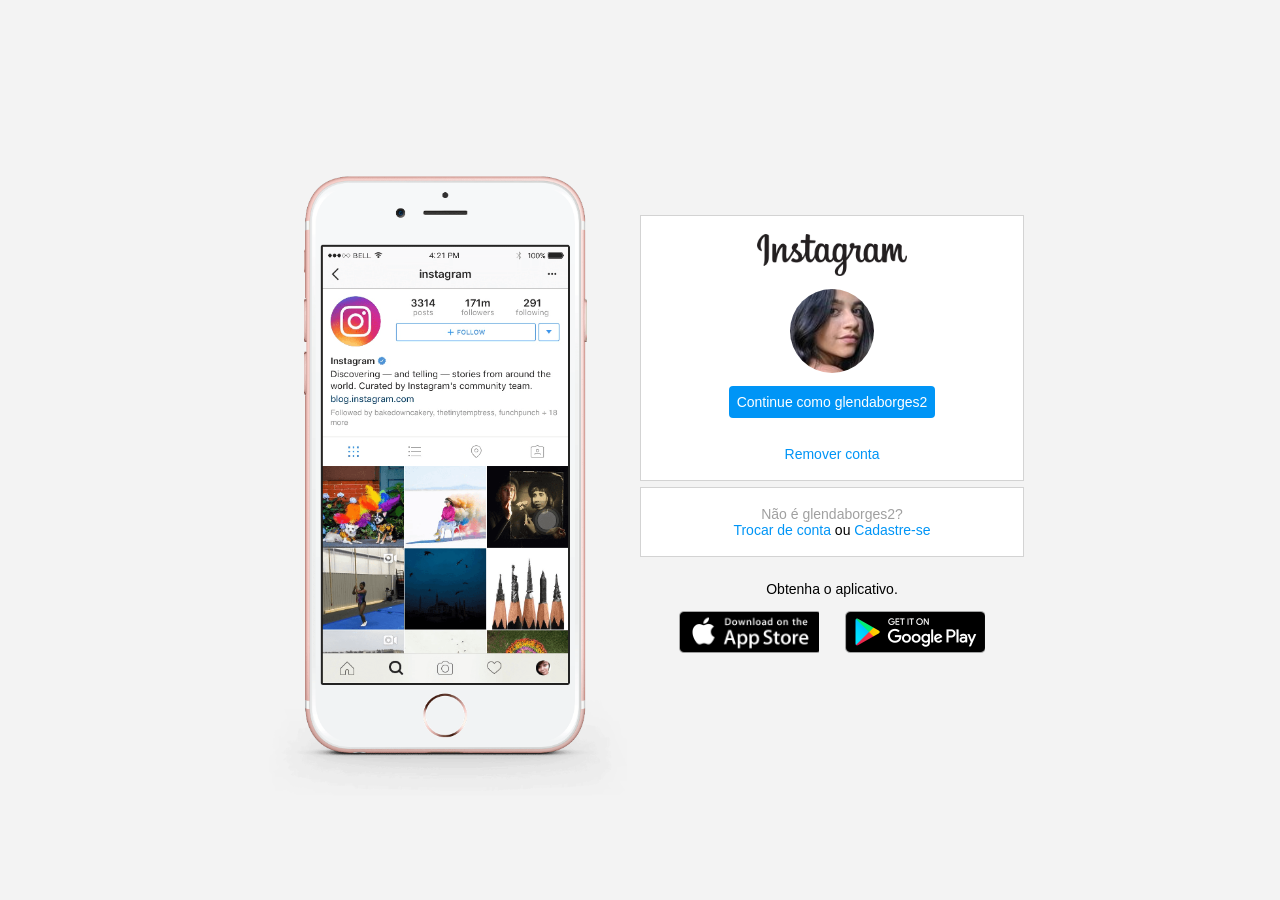
<file: index.html>
<!DOCTYPE html>
<html lang="en">
<head>
    <meta charset="UTF-8">
    <meta name="viewport" content="width=device-width, initial-scale=1.0">
    <link rel="stylesheet" href="style.css">
    <title>Instagram</title>
</head>
<body>
  <div class="instagram-wrapper">
     <div class="instagram-phone">
        <img src="img/instagram-celular.png" alt="imagem de um celular">
    </div>
     <div class="instagram-continue">
        <div class="group">
            <img src="img/instagram-logo.png" class="instagram-logo" alt="logo do instagram">
              <div class="profile-photo">
                 <img src="img/profilephoto.jpg" alt="minha foto de perfil">
             </div>
             <a href="https://www.instagram.com/" target="blank" class="instagram-login" >Continue como glendaborges2</a>
             <a href="#" class="instagram-logout">Remover conta</a>
            </div>
            <div class="group">
                <p class="not-account">Não é glendaborges2?</p>
                <p class="notaccount">
                    <a href="#" class="link-blue" > <span>Trocar de conta</span></a>
                    ou
                    <a href="#" class="link-blue" > <span>Cadastre-se</span></a>
                </p>
            </div>
            <div class="get-the-app">
                <p class="get-app">Obtenha o aplicativo.</p>
                <div class="download">
                    <a href="https://apps.apple.com/br/app/apple-store/id375380948" target="blank" class="app-download"></a>
                    <a href="https://play.google.com/store/?utm_source=latam_Med&utm_medium=hasem&utm_content=Jul1520&utm_campaign=Evergreen&pcampaignid=MKT-FDR-latam-br-1002290-Med-hasem-py-Evergreen-Jul1520-Text_Search_BKWS-28432345789&gclid=CjwKCAjwn6GGBhADEiwAruUcKl96Jy2MMfWqz2cxxUeJqKN665MwuJbwtVAxmNQl1msnMrtHB9UwpBoC2i0QAvD_BwE&gclsrc=aw.ds" target="blank"  class="app-download"></a>
                </div>
            </div>
        </div>
    </div>
</body>
</html>
</file>
<file: style.css>
* {
    padding: 0;
    margin: 0;
    box-sizing: border-box;
    text-decoration: none;
    font-family: sans-serif;
    font-size: 14px;
}

body {
    width: 100%;
    min-height: 100vh;
    background-color: rgb(243, 243, 243);
    margin: 0;
    padding: 0;
    display: flex;
    justify-content: center;
}

.instagram-wrapper {
    display: flex;
    align-items: center;
    justify-content: start;
    width: 60%;
    height: 100vh;
}

.instagram-phone {
    display: flex;
    align-items: center;
    justify-content: center;
    width: 50%;
}

.instagram-phone img {
height: 50rem;
}

.instagram-continue {
    display: flex;
    align-items: center;
    justify-content: space-around;
    flex-direction: column;
    width: 50%;
    min-height: 34rem;
}

.group {
    display: flex;
    justify-content: space-between;
    align-items: center;
    flex-direction: column;
    background-color: white;
    width: 100%;
    padding: 1.3rem 0;
    border: 1px solid lightgray;
}

.group:nth-child(1) {
    min-height: 19rem;
}

.instagram-logo {
    height: 3rem;
}

.profile-photo {
    display: flex;
    justify-content: center;
    align-items: center;
    border-radius: 50%;
    overflow: hidden;
}

.profile-photo img {
    height: 6rem;
}

.instagram-login {
    background-color: #0095f6;
    color: white;
    padding: 8px;
    border-radius: 4px;
}

.instagram-logout {
    color: #0095f6;
    margin-top: 1rem;
}

.not-account {
    color: rgb(160, 160, 160);
}

.link-blue {
    color: #0095f6;
}

.get-the-app {
    display: flex;
    flex-direction: column;
    align-items: center;
    justify-content: center;
    width: 100%;
    padding: 1.3rem 0;
}

.download {
    display: flex;
    width: 100%;
    justify-content: space-evenly;
    align-items: center;
    padding: 1rem;
}

.app-download {
    height: 3rem;
    width: 10rem;
    background-size: cover;
}

.app-download:nth-child(1) {
    background-image: url(img/apple-button.png);
}

.app-download:nth-child(2) {
    background-image: url(img/googleplay-button.png);
}

/* media queries */


@media (max-width: 1024px) {
    .instagram-wrapper {
        width: 90%;
    }
}

@media (max-width: 650px) {
    body {
        background-color: white;
    }

    .instagram-wrapper {
        width: 90%;
    }

    .instagram-phone {
        display: none;
    }

    .instagram-continue {
        width: 100%;
    }

    .group {
        border: 1px solid transparent;

    }
}
</file>
